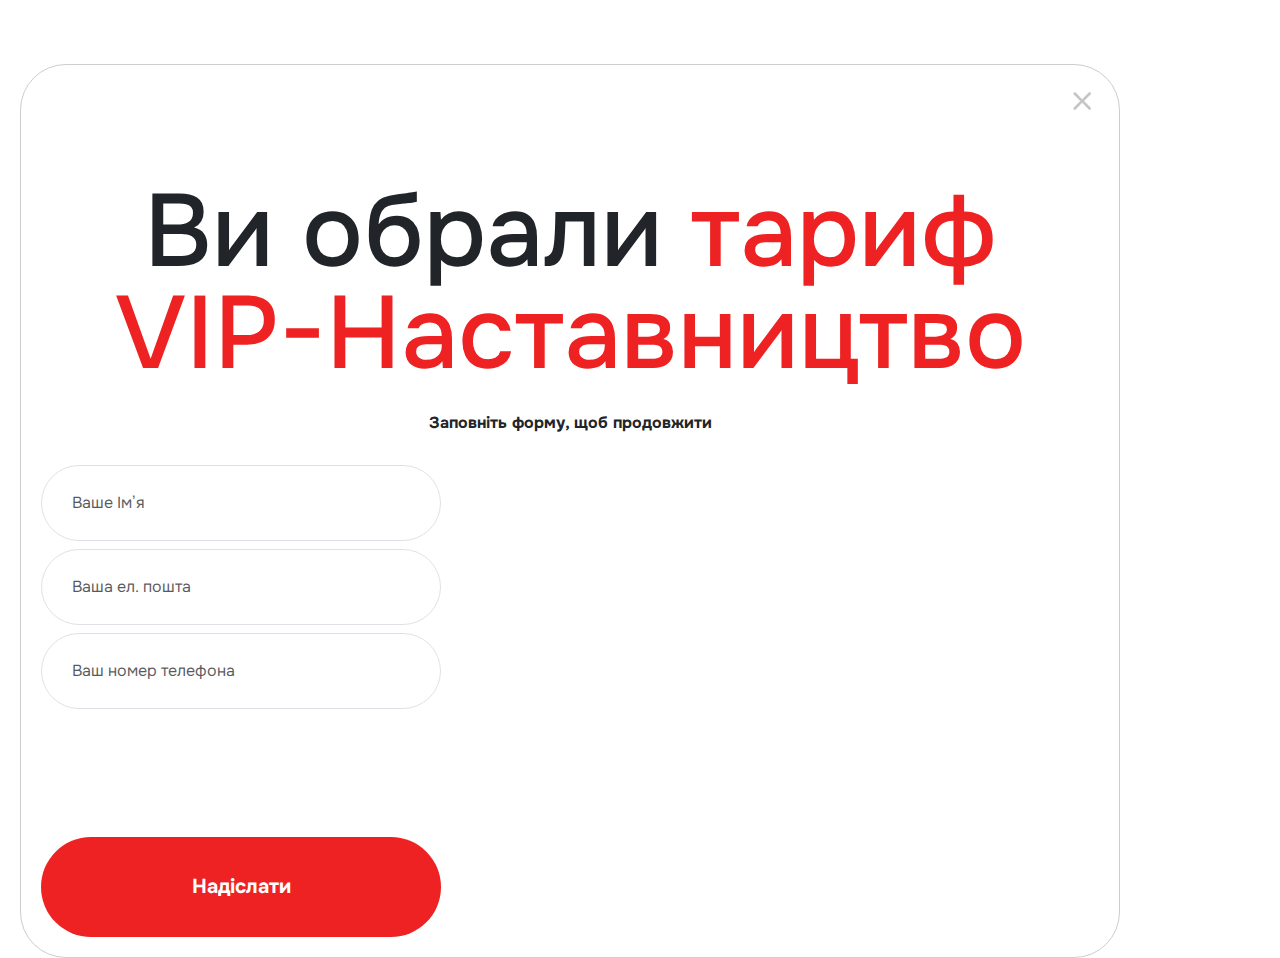
<file: book-vip.html>
<!DOCTYPE html>
<html lang="uk">

<head>
    <meta charset="UTF-8" />
    <meta name="viewport" content="width=device-width, initial-scale=1.0" />

    <link rel="preconnect" href="https://fonts.googleapis.com" />
    <link rel="preconnect" href="https://fonts.gstatic.com" crossorigin />
    <link href="https://fonts.googleapis.com/css2?family=Onest:wght@100..900&display=swap" rel="stylesheet" />

    <title>Форма реєстрації</title>
    <link rel="icon" href="favicon.ico" type="image/x-icon" />

    <script src="https://code.jquery.com/jquery-3.6.0.min.js"></script>
    <link href="https://cdn.jsdelivr.net/npm/bootstrap@5.3.0/dist/css/bootstrap.min.css" rel="stylesheet" />
    <link rel="stylesheet" href="styles.css">

    <style>
        .form {
            max-width: 400px;
            margin-top: 30px;
        }
    </style>
</head>

<body>
    <section class="form-section">
        <div class="form__container container">
            <div class="form__block">
                <a class="close" href="./index.html"><img src="./image/close.svg" alt="" /></a>
                <h2 class="form__title title">
                    Ви обрали <span class="red">тариф VIP-Наставництво</span>
                </h2>
                <div class="block__text form__text"> <span class="bold">Заповніть форму, щоб продовжити</span></div>
                <form class="form" action="" method="post">
                    <div class="inputblock mb-3">
                        <input class="form-control" placeholder="Ваше Імʼя" name="name" type="text" required />
                    </div>
                    <div class="inputblock mb-3">
                        <input class="form-control" placeholder="Ваша ел. пошта" name="email" type="email" required />
                    </div>
                    <div class="inputblock mb-3">
                        <input class="form-control" placeholder="Ваш номер телефона" name="phone" type="tel"
                            inputmode="tel" required />
                    </div>
                    <input type="hidden" name="service" value="бронювання тарифу VIP-Наставництво">
                    <div class="order">
                        <button class="send-form button" type="button">Надіслати</button>
                    </div>
                </form>
            </div>
        </div>
    </section>

    <script>
        // Автоматичне додавання +
        $("input[name=phone]").on("input", function () {
            let val = $(this).val();
            val = val.replace(/[^\d]/g, ""); // видалити все крім цифр
            if (val.length > 0) {
                val = "+" + val;
            }
            $(this).val(val);
        });

        $(".send-form").click(function () {
            let form = $(this).parents("form");

            let name = form.find("input[name=name]").val().trim();
            let email = form.find("input[name=email]").val().trim();
            let phone = form.find("input[name=phone]").val().trim();
            let service = form.find("input[name=service]").val().trim(); // <-- ДОДАНО

            const emailPattern = /^[^\s@]+@[^\s@]+\.[^\s@]+$/;
            const phonePattern = /^\+\d{12,15}$/;

            if (!name) {
                alert("Введіть ваше імʼя");
                return;
            }
            if (!emailPattern.test(email) || email.toLowerCase().includes("test")) {
                alert("Введіть коректну електронну пошту");
                return;
            }
            if (!phonePattern.test(phone)) {
                alert("Введіть коректний номер телефону з кодом країни (наприклад, +380...)");
                return;
            }

            let actUrl = "https://docs.google.com/forms/d/1zQ5QvOEDqr7T_XAM_fKGQBInjIHP9-yg0jP0SZMTvGo/formResponse";

            let gDataFields = {
                "entry.256580335": name,
                "entry.1565445484": email,
                "entry.1098508592": phone,
                "entry.1906831776": service,
            };

            $.ajax({
                type: "POST",
                url: actUrl,
                dataType: 'xml',
                data: gDataFields,
                statusCode: {
                    0: function () {
                        window.location.href = 'https://secure.wayforpay.com/button/b1e6f85f2b7ce';
                    },
                    200: function () {
                        window.location.href = 'https://secure.wayforpay.com/button/b1e6f85f2b7ce';
                    }
                }
            });

            form[0].reset();
        });
    </script>
</body>

</html>
</file>
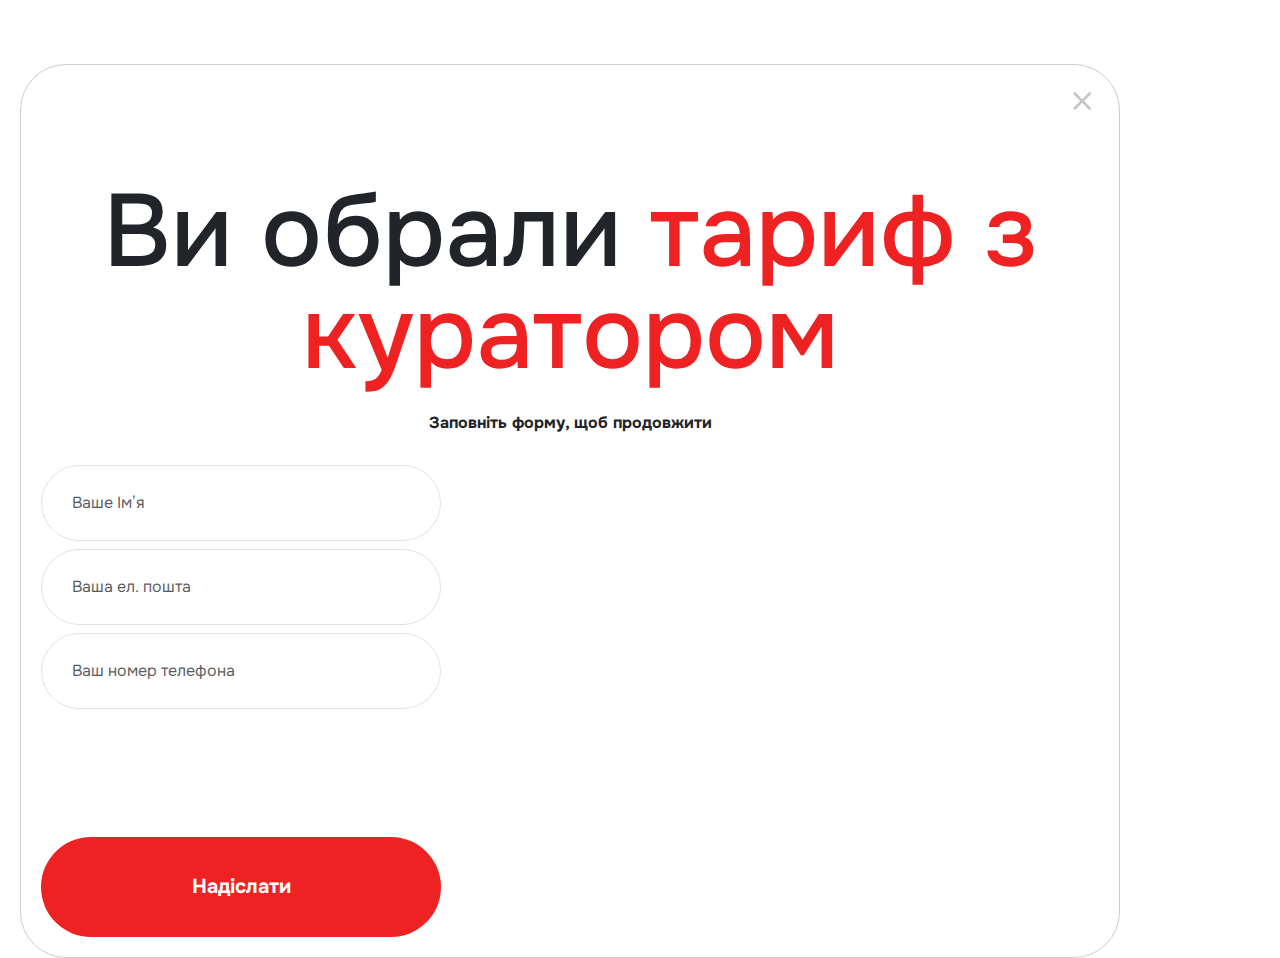
<file: book.html>
<!DOCTYPE html>
<html lang="uk">

<head>
    <meta charset="UTF-8" />
    <meta name="viewport" content="width=device-width, initial-scale=1.0" />

    <link rel="preconnect" href="https://fonts.googleapis.com" />
    <link rel="preconnect" href="https://fonts.gstatic.com" crossorigin />
    <link href="https://fonts.googleapis.com/css2?family=Onest:wght@100..900&display=swap" rel="stylesheet" />

    <title>Форма реєстрації</title>
    <link rel="icon" href="favicon.ico" type="image/x-icon" />

    <script src="https://code.jquery.com/jquery-3.6.0.min.js"></script>
    <link href="https://cdn.jsdelivr.net/npm/bootstrap@5.3.0/dist/css/bootstrap.min.css" rel="stylesheet" />
    <link rel="stylesheet" href="styles.css">

    <style>
        .form {
            max-width: 400px;
            margin-top: 30px;
        }
    </style>
</head>

<body>
    <section class="form-section">
        <div class="form__container container">
            <div class="form__block">
                <a class="close" href="./index.html"><img src="./image/close.svg" alt="" /></a>
                <h2 class="form__title title">
                    Ви обрали <span class="red">тариф з куратором</span>
                </h2>
                <div class="block__text form__text"> <span class="bold">Заповніть форму, щоб продовжити</span></div>
                <form class="form" action="" method="post">
                    <div class="inputblock mb-3">
                        <input class="form-control" placeholder="Ваше Імʼя" name="name" type="text" required />
                    </div>
                    <div class="inputblock mb-3">
                        <input class="form-control" placeholder="Ваша ел. пошта" name="email" type="email" required />
                    </div>
                    <div class="inputblock mb-3">
                        <input class="form-control" placeholder="Ваш номер телефона" name="phone" type="tel"
                            inputmode="tel" required />
                    </div>
                    <input type="hidden" name="service" value="бронювання тарифу з куратором">
                    <div class="order">
                        <button class="send-form button" type="button">Надіслати</button>
                    </div>
                </form>
            </div>
        </div>
    </section>

    <script>
        // Автоматичне додавання +
        $("input[name=phone]").on("input", function () {
            let val = $(this).val();
            val = val.replace(/[^\d]/g, ""); // видалити все крім цифр
            if (val.length > 0) {
                val = "+" + val;
            }
            $(this).val(val);
        });

        $(".send-form").click(function () {
            let form = $(this).parents("form");

            let name = form.find("input[name=name]").val().trim();
            let email = form.find("input[name=email]").val().trim();
            let phone = form.find("input[name=phone]").val().trim();
            let service = form.find("input[name=service]").val().trim(); // <-- ДОДАНО

            const emailPattern = /^[^\s@]+@[^\s@]+\.[^\s@]+$/;
            const phonePattern = /^\+\d{12,15}$/;

            if (!name) {
                alert("Введіть ваше імʼя");
                return;
            }
            if (!emailPattern.test(email) || email.toLowerCase().includes("test")) {
                alert("Введіть коректну електронну пошту");
                return;
            }
            if (!phonePattern.test(phone)) {
                alert("Введіть коректний номер телефону з кодом країни (наприклад, +380...)");
                return;
            }

            let actUrl = "https://docs.google.com/forms/d/1zQ5QvOEDqr7T_XAM_fKGQBInjIHP9-yg0jP0SZMTvGo/formResponse";

            let gDataFields = {
                "entry.256580335": name,
                "entry.1565445484": email,
                "entry.1098508592": phone,
                "entry.1906831776": service,
            };

            $.ajax({
                type: "POST",
                url: actUrl,
                dataType: 'xml',
                data: gDataFields,
                statusCode: {
                    0: function () {
                        window.location.href = 'https://secure.wayforpay.com/button/bddc929803c31';
                    },
                    200: function () {
                        window.location.href = 'https://secure.wayforpay.com/button/bddc929803c31';
                    }
                }
            });

            form[0].reset();
        });
    </script>
</body>

</html>
</file>
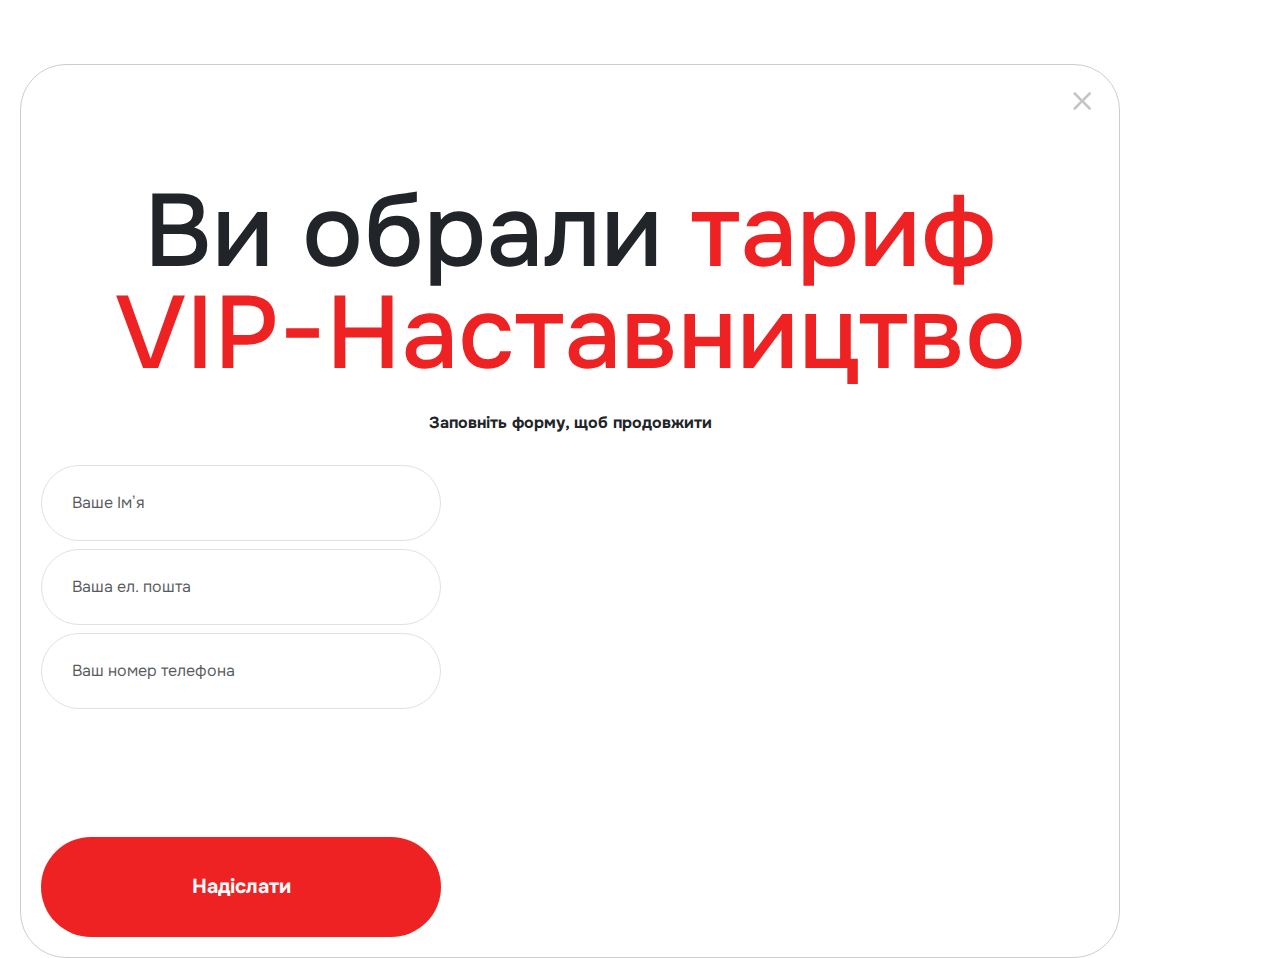
<file: form-vip.html>
<!DOCTYPE html>
<html lang="uk">

<head>
    <meta charset="UTF-8" />
    <meta name="viewport" content="width=device-width, initial-scale=1.0" />

    <link rel="preconnect" href="https://fonts.googleapis.com" />
    <link rel="preconnect" href="https://fonts.gstatic.com" crossorigin />
    <link href="https://fonts.googleapis.com/css2?family=Onest:wght@100..900&display=swap" rel="stylesheet" />

    <title>Форма реєстрації</title>
    <link rel="icon" href="favicon.ico" type="image/x-icon" />

    <script src="https://code.jquery.com/jquery-3.6.0.min.js"></script>
    <link href="https://cdn.jsdelivr.net/npm/bootstrap@5.3.0/dist/css/bootstrap.min.css" rel="stylesheet" />
    <link rel="stylesheet" href="styles.css">

    <style>
        .form {
            max-width: 400px;
            margin-top: 30px;
        }
    </style>
</head>

<body>
    <section class="form-section">
        <div class="form__container container">
            <div class="form__block">
                <a class="close" href="./index.html"><img src="./image/close.svg" alt="" /></a>
                <h2 class="form__title title">
                    Ви обрали <span class="red">тариф VIP-Наставництво</span>
                </h2>
                <div class="block__text form__text"> <span class="bold">Заповніть форму, щоб продовжити</span></div>
                <form class="form" action="" method="post">
                    <div class="inputblock mb-3">
                        <input class="form-control" placeholder="Ваше Імʼя" name="name" type="text" required />
                    </div>
                    <div class="inputblock mb-3">
                        <input class="form-control" placeholder="Ваша ел. пошта" name="email" type="email" required />
                    </div>
                    <div class="inputblock mb-3">
                        <input class="form-control" placeholder="Ваш номер телефона" name="phone" type="tel"
                            inputmode="tel" required />
                    </div>
                    <input type="hidden" name="service" value="Тариф VIP-Наставництво">
                    <div class="order">
                        <button class="send-form button" type="button">Надіслати</button>
                    </div>
                </form>
            </div>
        </div>
    </section>

    <script>
        // Автоматичне додавання +
        $("input[name=phone]").on("input", function () {
            let val = $(this).val();
            val = val.replace(/[^\d]/g, ""); // видалити все крім цифр
            if (val.length > 0) {
                val = "+" + val;
            }
            $(this).val(val);
        });

        $(".send-form").click(function () {
            let form = $(this).parents("form");

            let name = form.find("input[name=name]").val().trim();
            let email = form.find("input[name=email]").val().trim();
            let phone = form.find("input[name=phone]").val().trim();
            let service = form.find("input[name=service]").val().trim(); // <-- ДОДАНО

            const emailPattern = /^[^\s@]+@[^\s@]+\.[^\s@]+$/;
            const phonePattern = /^\+\d{12,15}$/;

            if (!name) {
                alert("Введіть ваше імʼя");
                return;
            }
            if (!emailPattern.test(email) || email.toLowerCase().includes("test")) {
                alert("Введіть коректну електронну пошту");
                return;
            }
            if (!phonePattern.test(phone)) {
                alert("Введіть коректний номер телефону з кодом країни (наприклад, +380...)");
                return;
            }

            let actUrl = "https://docs.google.com/forms/d/1zQ5QvOEDqr7T_XAM_fKGQBInjIHP9-yg0jP0SZMTvGo/formResponse";

            let gDataFields = {
                "entry.256580335": name,
                "entry.1565445484": email,
                "entry.1098508592": phone,
                "entry.1906831776": service,
            };

            $.ajax({
                type: "POST",
                url: actUrl,
                dataType: 'xml',
                data: gDataFields,
                statusCode: {
                    0: function () {
                        window.location.href = 'https://secure.wayforpay.com/button/b892cd986548b';
                    },
                    200: function () {
                        window.location.href = 'https://secure.wayforpay.com/button/b892cd986548b';
                    }
                }
            });

            form[0].reset();
        });
    </script>
</body>

</html>
</file>
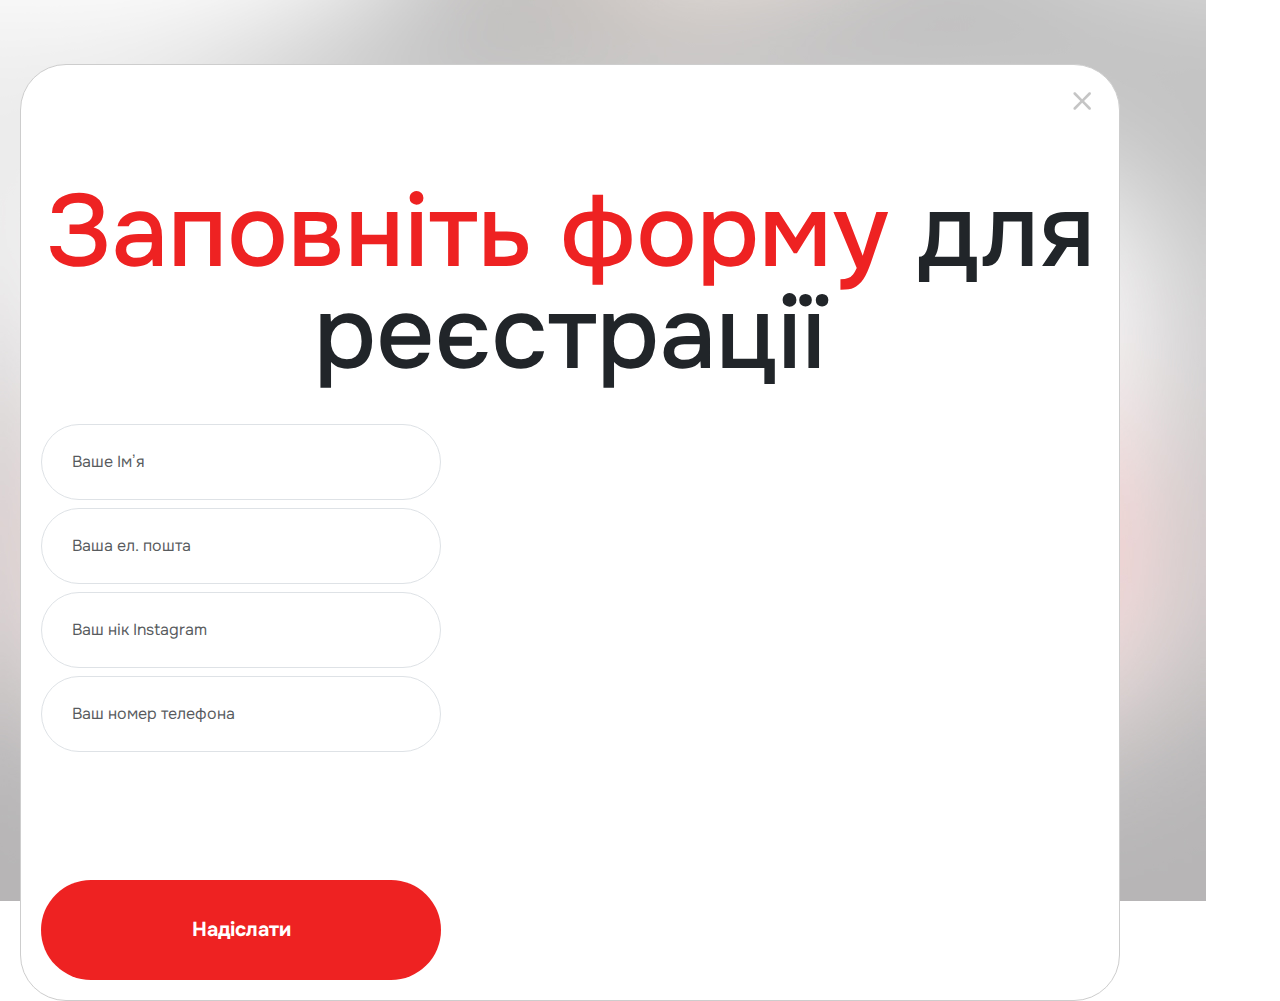
<file: form.html>
<!DOCTYPE html>
<html lang="en">
<head>
    <meta charset="UTF-8">
    <meta name="viewport" content="width=device-width, initial-scale=1.0">

    <link rel="preconnect" href="https://fonts.googleapis.com">
    <link rel="preconnect" href="https://fonts.gstatic.com" crossorigin>
    <link href="https://fonts.googleapis.com/css2?family=Onest:wght@100..900&display=swap" rel="stylesheet">

    <title>Document</title>

    <script src="https://code.jquery.com/jquery-3.6.0.min.js"></script>
    <link href="https://cdn.jsdelivr.net/npm/bootstrap@5.3.0/dist/css/bootstrap.min.css" rel="stylesheet">
    <link rel="stylesheet" href="styles.css">
    <style>
        .form {
            max-width: 400px;
            margin-top: 30px;
        }
    </style>
</head>
<body>
    <section class="form-section">
        <div class="form__container container">
            <div class="form__block">
                <a class="close" href="./index.html"><img src="./image/close.svg" alt=""></a>
                <h2 class="title"><span class="red">Заповніть форму</span> для реєстрації</h2>
                <form class="form" action="" method="post">
                    <div class="inputblock mb-3">
                        <input class="form-control" placeholder="Ваше Імʼя" name="name" type="text" required>
                    </div>
                    <div class="inputblock mb-3">
                        <input class="form-control" placeholder="Ваша ел. пошта" name="email" type="email" required>
                    </div>
                    <div class="inputblock mb-3">
                        <input class="form-control" placeholder="Ваш нік Instagram" name="instagram" type="text">
                    </div>                    
                    <div class="inputblock mb-3">
                        <input class="form-control" placeholder="Ваш номер телефона" name="phone" type="tel" required>
                    </div>
                    <div class="order">
                        <button class="send-form button" type="button">
                            Надіслати
                        </button>
                    </div>
                </form>
            </div>
        </div>
    </section>
    <img class="background" src="image/form-bg.jpg" alt="">
</body>

<script>
    $('.send-form').click(function () {
        let form = $(this).parents('form');
    
        let name = form.find('input[name=name]').val().trim();
        let email = form.find('input[name=email]').val().trim();
        let phone = form.find('input[name=phone]').val().trim();
        let instagram = form.find('input[name=instagram]').val().trim();
    
        // Проста валідація
        const emailPattern = /^[^\s@]+@[^\s@]+\.[^\s@]+$/;
        const phonePattern = /^\d{10,}$/;
    
        if (!name) {
            alert('Введіть ваше імʼя');
            return;
        }
        if (!emailPattern.test(email)) {
            alert('Введіть коректну електронну пошту');
            return;
        }
        if (!phonePattern.test(phone)) {
            alert('Введіть коректний номер телефону (мінімум 10 цифр)');
            return;
        }
        if (!instagram || instagram.includes(" ")) {
            alert('Введіть нік Instagram без пробілів');
            return;
        }
    
        let actUrl = 'https://docs.google.com/forms/d/19R7SKhs5_jvXccxKnYhxEPUJwpqg2CV5qNDpMBpgQsc/formResponse';
    
        let gDataFields = {
            'entry.1049244373': name,
            'entry.1169476251': email,
            'entry.961293290': phone,
            'entry.520222335': instagram,
        };
    
        $.ajax({
            type: "POST",
            url: actUrl,
            dataType: 'xml',
            data: gDataFields,
            statusCode: {
                0: function () {
                    alert("Форму успішно надіслано!");
                },
                200: function () {
                    alert("Форму успішно надіслано!");
                }
            }
        });
    
        form[0].reset();
    });
</script>
</html>
</file>
<file: styles.css>
/* ===== RESET STYLES ===== */
* {
    margin: 0;
    padding: 0;
    box-sizing: border-box;
  }
  
  html, body {
    height: 100%;
    font-family: sans-serif;
  }
  
  ul, ol {
    list-style: none;
  }
  
  a {
    text-decoration: none;
    color: inherit;
  }
  
  button, input, textarea, select {
    font: inherit;
    border: none;
    outline: none;
    background: none;
  }
  
  img {
    max-width: 100%;
    height: auto;
    display: block;
  }
  
  /* ===== CUSTOM STYLES (переклад із SCSS) ===== */

  body{
    font-family: "Onest", sans-serif;
    font-style: normal;
  }


  .title{
    line-height: 100%;
    align-items: center;
    text-align: center;

    font-size: 8vw;
  }


  .hero{
    max-width: 100%;
    margin: 0 auto;
    position: relative;
  }

  .hero__name{
    margin-top: 5vw;
  }

  .hero__items {
    display: flex;
    justify-content: center;
    gap: 3px;
    margin-top: 3vw;
  }
  
  .hero__block {
    display: flex;
    flex-direction: column;
    padding: 20px;
    background-color: #FFFFFF;
    position: relative;
    border-radius: 46px;
    margin-top: 99vw;
    margin-bottom: 16vw;
  }
  
  .hero__text {
    margin: 0 auto;
    align-items: center;
    text-align: center;
    margin-top: 2vw;
    margin-bottom: 86vw;
  }

  .hero__button{
    margin-bottom: 15vw;
  }

  .hero__title {
    margin-top: 4vw;
    font-size: 11vw;
  }

  .container {
    display: flex;
    flex-direction: column;
    align-items: center;
    padding: 0 20px;
    position: relative;
    z-index: 10;
  }

  .item{
    border-radius: 25.08px;
    border: 1px solid #B1B1B1;
    padding: 10px 12px;
    color: #979797;
    font-size: 2vw;
  }

  .item span{
    color: black;
  }

  .red {
    color: #EE2222;
  }
  .light {
    font-weight: 300;
  }

  .bold{
    font-weight: 700;
  }

  .button {
    display: flex;
    font-weight: 700;
    background-color: #EE2222;
    font-size: 20px;
    padding: 35px 60px;
    border-radius: 52px;
    color: #FFFFFF;
    align-items: center;
    justify-content: center;  
    width: 100%;
  }
  

  .background{
    position: absolute;
    bottom: -1px;
  }
  

  .form-section{
  }

  .form__title{
    max-width: 80vw;
    margin: 0 auto;
  }

  .form__container{
    display: flex;
    position: absolute;
    top: 5vw;
  }

  .form__block{
    background-color: #FFFFFF;
    border: 1px solid #CDCDCD;
    border-radius: 46px;
    padding: 20px;
    width: 100%;
  }
  
  .form__text {
  }


  .form-control {
    padding: 25px 30px;
    border-radius: 52px;
  }

.close{
  display: flex;
  justify-content: flex-end;
  margin-bottom: 5vw;  
}

.send-form{
  margin-top: 10vw;
}

.mb-3 {
  margin-bottom: 0.5rem !important;
}

h2{
  font-size: 32px;
  margin-bottom: 3vw;
}

.tariffs{
  background-color: black;
  color: #FFFFFF;
  position: relative;
  z-index: 100;
  padding-top: 10vw;
}


.tariffs__title{
  margin-bottom: 35px;
}


.tariffs__block {
  background-color: #242424;
  padding: 10vw;
  padding-top: 45px;
  padding-bottom: 130px;
  border-radius: 46px;
  position: relative;
  margin-bottom: 170px;
}

.tariffs-white{
  background-color: #FFFFFF;
  color: black;
  position: relative;
  z-index: 100;
  padding-top: 10vw;
}


.tariff__title {
  margin-bottom: 30px;
}

.tariff__modules {
  display: flex;
  flex-direction: column;
  gap: 20px;
  margin-bottom: 30px;
}

.tariff__module {
  letter-spacing: -0.04em;
}

.tariff__module span {
  font-weight: 700;
}


.tariff__include {
  display: flex;
  flex-direction: column;
  gap: 12px;
}

.tariff__includes {
  font-weight: 700;
  padding-left: 16px;
  position: relative;
}

.tariff__includes::before {
  content: "";
  position: absolute; /* Розташування абсолютне, щоб мати можливість точно розмістити фон */
  top: 15%;
  left: 0;
  width: 100%; /* Займає всю ширину контейнера */
  height: 100%; /* Займає всю висоту контейнера */
  background-image: url("/image/complate.svg"); /* Шлях до вашого зображення */
  background-size: cover; /* Заповнює всю площу елемента */
  background-position: center; /* Центрує зображення */
  width: 8.4px;
  height: 10.99px;

}

.green{
  color: #04AD45;
}

.price__block {
  display: flex;
  flex-direction: column;
  align-items: center;
  color: #FFFFFF;
  padding: 32px;
  padding-bottom: 70px;
  background-color: #04AD45;
  border-radius: 52px;
  position: absolute;
  left: 5%;
  right: 5%;
  bottom: -10%;
}

.price__discount {
  font-size: 24px;
  font-weight: 700;
  color: #ABF5CC;
  position: relative;
}
.price__discount::before {
  content: "";
  position: absolute; /* Розташування абсолютне, щоб мати можливість точно розмістити фон */
  top: 45%;
  left: -12%;
  width: 100%; /* Займає всю ширину контейнера */
  height: 100%; /* Займає всю висоту контейнера */
  background-image: url("/image/vector.svg"); /* Шлях до вашого зображення */
  background-size: cover; /* Заповнює всю площу елемента */
  background-position: center; /* Центрує зображення */
  height: 5px;
  width: 40vw;
  z-index: 10;
}

.price{
  font-size: 53px;
  font-weight: 700;
  letter-spacing: -0.04em;
}


.price__text {
  letter-spacing: -0.04em;
}

.price__white {
  text-align: center;
  color: black;
  background-color: #FFFFFF;
  padding: 20px;
  border-radius: 11.91px;
  position: absolute;
  bottom: -15%;
}

.block__button {
  margin-top: 8vw;
}

.book__button{
  margin-top: 5vw;
  border: 1px solid #FFFFFF;
  background-color: black;
  color: #FFFFFF;
  margin-bottom: 100px;
}


.support{
  padding: 35vw 0;
}

.support__logo {
  margin-bottom: 5vw;
  width: 60.51px;
  height: 22.56px;
}

.support__title {
  max-width: 60vw;
}

.support__text {
  margin: 2vw 0;
}

.color{
  color: #AB846B;
  font-weight: 700;
}


.block__text{
  margin: 0 auto;
  text-align: center;
  margin-top: 2vw;
  align-items: center;
}

@media (max-width: 385px) {
  .tariffs__block {
    margin-bottom: 140px;
  }
  .price__block {
    bottom: -6%;
  }

  .price {
    font-size: 40px;
  }
  .price__text {
    font-size: 12px;
}
}
</file>
